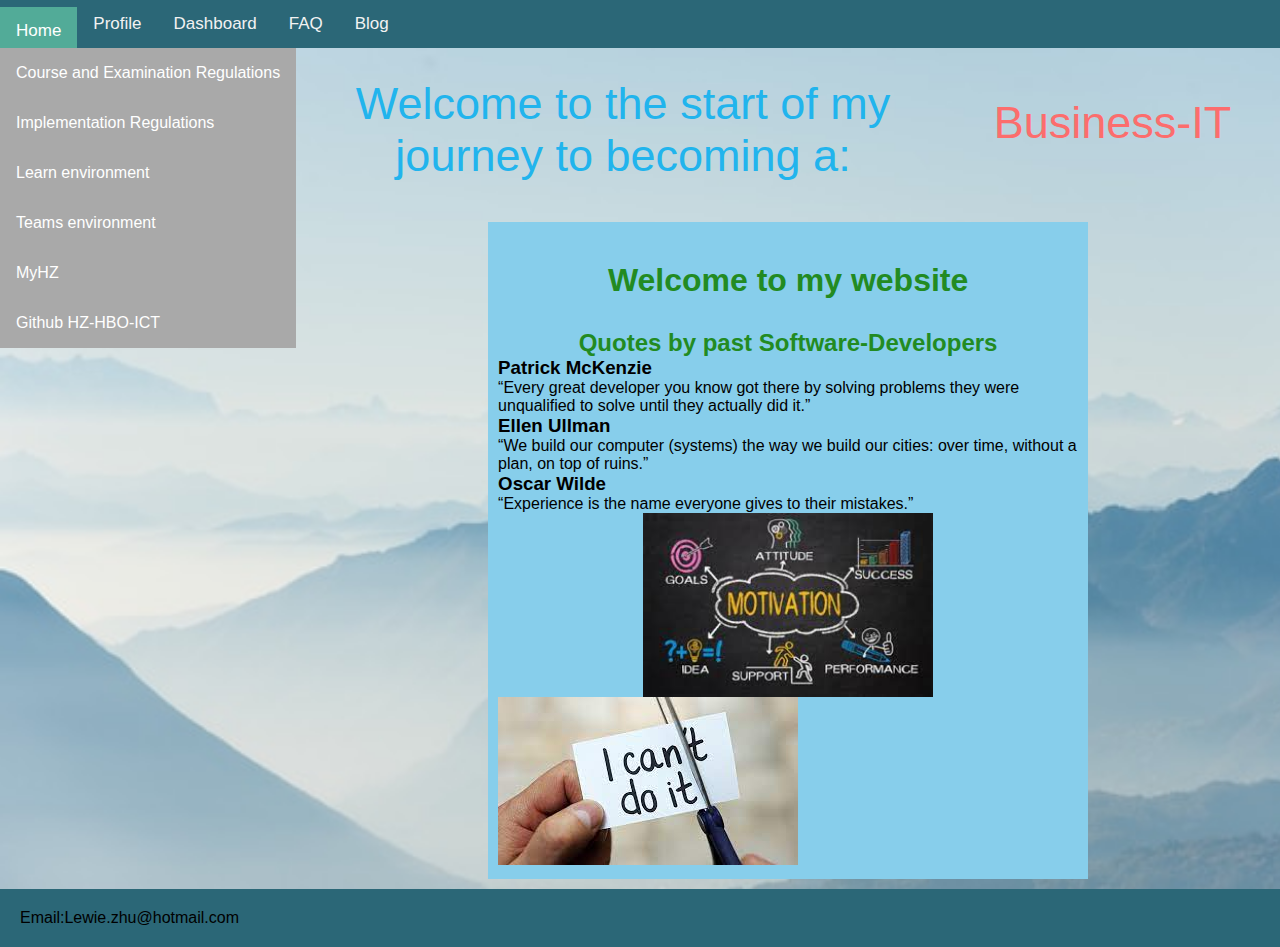
<file: index.html>
<!DOCTYPE html>
<html lang="en">

<head>
  <meta charset="UTF-8">
  <meta name="viewport" content="width=device-width, initial-scale=1.0">
  <meta http-equiv="X-UA-Compatible" content="ie=edge">
  <title>Homepage</title>
  <link rel="stylesheet" href="css/style.css">

</head>

<body>

  <nav>
    <div class="topnav">
      <a class="active" href="index.html">Home</a>
      <a href="profile.html">Profile</a>
      <a href="dashboard.html">Dashboard</a>
      <a href="faq.html">FAQ</a>
      <a href="blog.html">Blog</a>
    </div>

    <div class="grid-container">
      <div class="header">
        <div class="wrapper">
          <div class="static-txt">Welcome to the start of my journey to becoming a:</div>
          <ul class="dynamic-txts">
            <li><span>Business-IT Consultant</span></li>
            <li><span>Data-Analist</span></li>
            <li><span>SW-Developer</span></li>
          </ul>
        </div>
      </div>
      <div class="left">
        <nav>
          <div class="asidemenu">
            <a href="https://hz.nl/uploads/documents/1.4-Over-de-HZ/1.4.3.-Regelingen-en-documenten/EN/6.-Regulations-Study-Programmes/CER-HZ-Bachelor-full-time-2022-2023-DEF-June-13.pdf"
              target="_blank">Course and Examination Regulations</a>
            <a href="https://hz.nl/uploads/documents/1.4-Over-de-HZ/1.4.3.-Regelingen-en-documenten/OERS/2020-2021/9.-Implementation-Regulations-ICT-Fulltime-2020-2021.pdf"
              target="_blank">Implementation Regulations</a>
            <a href="https://learn.hz.nl/my/" target="_blank"> Learn environment</a>
            <a href="https://www.microsoft.com/en-ww/microsoft-teams/log-in" target="_blank">Teams environment</a>
            <a href="https://hz.osiris-student.nl/#/home" target="_blank">MyHZ </a>
            <a href="https://github.com/HZ-HBO-ICT" target="_blank">Github HZ-HBO-ICT </a>
          </div>
        </nav>
      </div>
      <div class="middle">
        <div class="blogpost">
          <main>
            <h1>Welcome to my website</h1>
            <h2>Quotes by past Software-Developers</h2>
            <h3>Patrick McKenzie</h3>
            <p>“Every great developer you know got there by solving problems they were unqualified to solve until they
              actually did it.”
            </p>
            <h3>Ellen Ullman</h3>
            <p>“We build our computer (systems) the way we build our cities: over time, without a plan, on top of
              ruins.”
            </p>
            <h3>Oscar Wilde</h3>
            <p>“Experience is the name everyone gives to their mistakes.”
            </p>
            <img class="center" src="/rss/motivation.jpg" alt="motivation">
            <img class="right" src="/rss/can.jpg" alt="can">
          </main>
        </div>

      </div>
      <div class="footer">
        <p>Email:Lewie.zhu@hotmail.com</p>
      </div>
    </div>
</body>

</html>
</file>
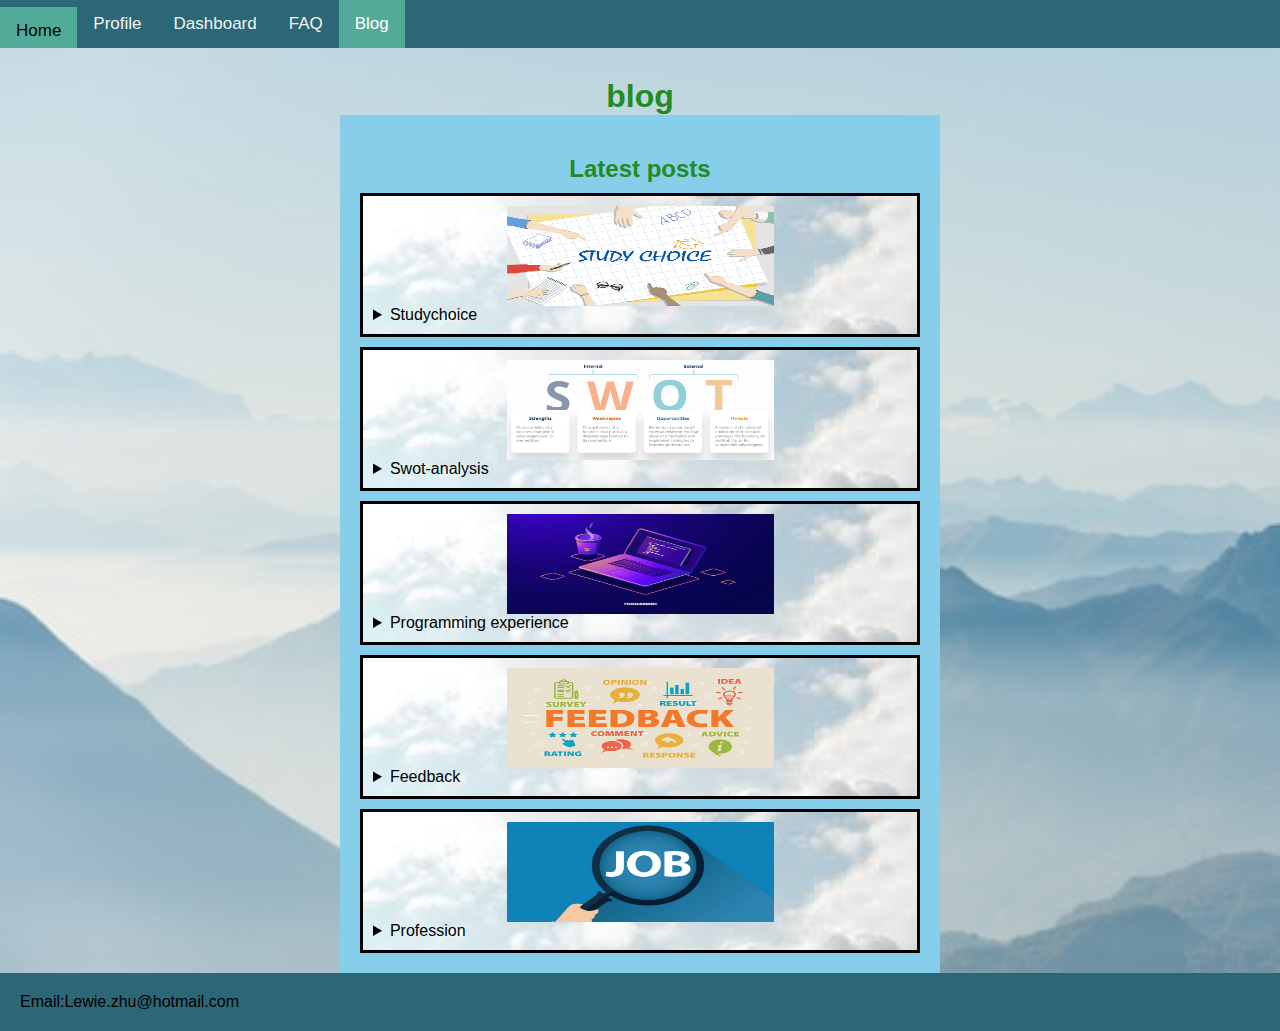
<file: blog.html>
<!DOCTYPE html>
<html lang="en">

<head>
  <meta charset="UTF-8">
  <meta name="viewport" content="width=device-width, initial-scale=1.0">
  <meta http-equiv="X-UA-Compatible" content="ie=edge">
  <title>blog</title>
  <link rel="stylesheet" href="css/style.css">

</head>

<body>
  <nav>
    <div class="topnav">
      <a href="index.html">Home</a>
      <a href="profile.html">Profile</a>
      <a href="dashboard.html">Dashboard</a>
      <a href="faq.html">FAQ</a>
      <a class="active" href="blog.html">Blog</a>
    </div>
  </nav>

  <Main>
    <h1>blog</h1>

    <div class="blogpost">
      <h2>Latest posts</h2>
      <div class="column">
        <div class="card">
          <p><a href="studychoice.html"><img alt="Studychoice" src="rss/studychoice.png" width="150" height="100"
                class="center"></a>
          <details>
            <summary>Studychoice</summary> This post is about my studychoice to read more,click on the studychoice
            picture
          </details>
          </p>
        </div>
      </div>
      <div class="column">
        <div class="card">
          <p><a href="swot-analysis.html"><img alt="swot-analysis-2" src="rss/swot-analysis-2.webp" width="150"
                height="100" class="center"></a>
          <details>
            <summary>Swot-analysis</summary>This post is about my Swot-analysis like my strength and weaknesses to read
            more,click on the Swot-analysis picture
          </details></a></p>
        </div>
      </div>
      <div class="column">
        <div class="card">
          <p><a href="programming experience.html"><img alt="programming" src="rss/programming.webp" width="150"
                height="100" class="center"></a>
          <details>
            <summary>Programming experience</summary>To read more about my programming experience click on the laptop
            image
          </details></a></p>
        </div>
      </div>
      <div class="column">
        <div class="card">
          <p><a href="feedback.html"><img alt="Feedback" src="rss/feedback.jpg" width="150" height="100"
                class="center"></a>
          <details>
            <summary>Feedback</summary>This is about my first feedback that i in the first week before and to read about this click
            on the feedback image.
          </details></a></p>
        </div>
      </div>
      <div class="column">
        <div class="card">
          <p><a href="professions.html"><img alt="job" src="rss/Job.jpg" width="150" height="100" class="center"></a>
          <details>
            <summary>Profession</summary>To read more about the proffesion that i researched click on the job image
          </details></a></p>
        </div>
      </div>

  </Main>
  </div>
  <div class="footer">
    <p>Email:Lewie.zhu@hotmail.com</p>
  </div>
</body>

</html>
</file>
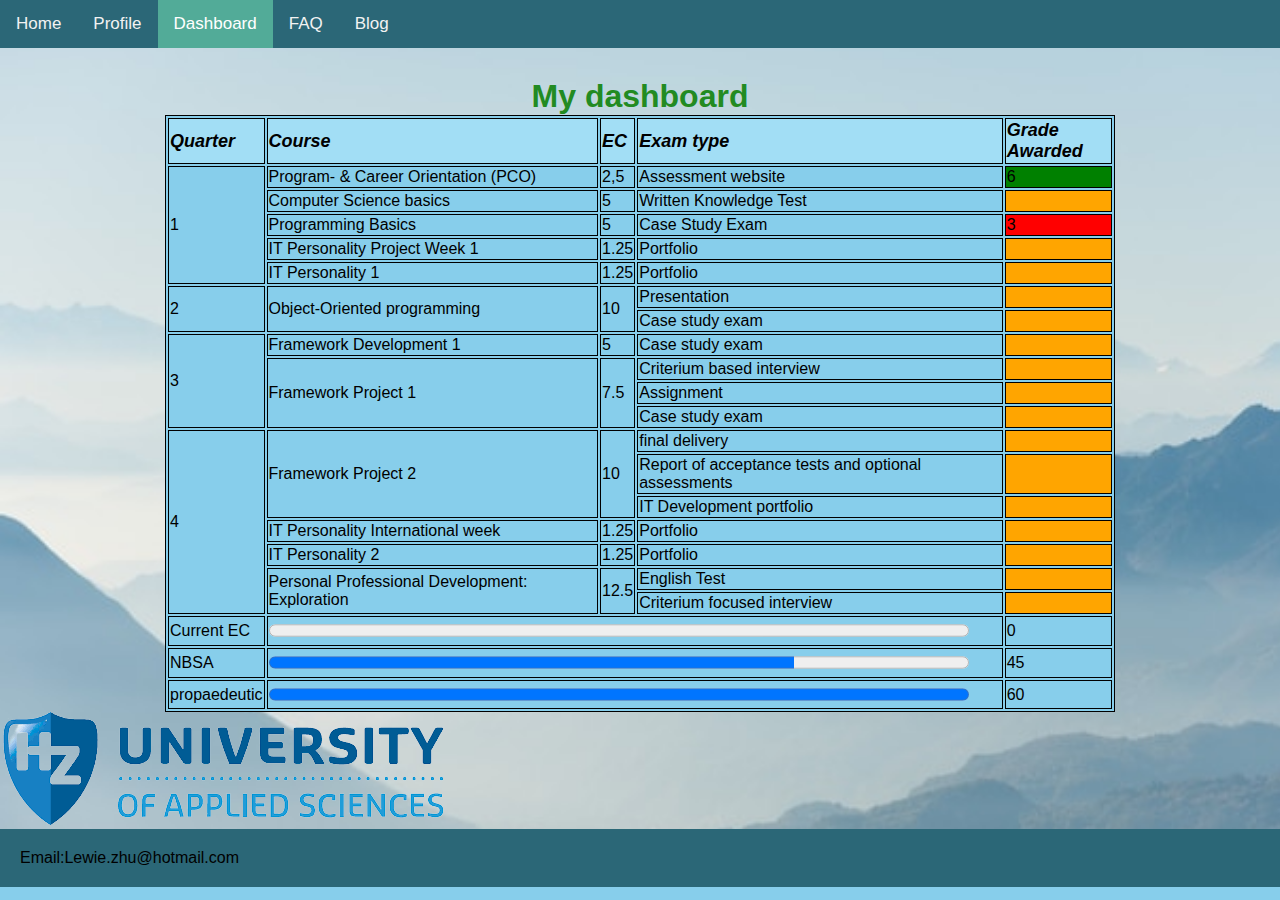
<file: dashboard.html>
<!DOCTYPE html>
<html lang="en">

<head>
  <meta charset="UTF-8">
  <meta name="viewport" content="width=device-width, initial-scale=1.0">
  <meta http-equiv="X-UA-Compatible" content="ie=edge">
  <title>dashboard</title>
  <link rel="stylesheet" href="css/style.css">

</head>

<body>
  <nav>
    <div class="topnav">
      <a href="index.html">Home</a>
      <a href="profile.html">Profile</a>
      <a class="active" href="dashboard.html">Dashboard</a>
      <a href="faq.html">FAQ</a>
      <a href="blog.html">Blog</a>
    </div>
  </nav>

  <Main>
    <h1>My dashboard</h1>
    <table>
      <thead>
        <tr>
          <td>Quarter</td>
          <td>Course</td>
          <td>EC</td>
          <td>Exam type</td>
          <td>Grade Awarded</td>
        </tr>
      </thead>
      <tbody>
        <tr>
          <td rowspan="5">1</td>
          <td>Program- & Career Orientation (PCO)</td>
          <td>2,5</td>
          <td> Assessment website</td>
          <td class="passed">6</td>
        </tr>
        <tr>
          <!--Quarter 1-->
          <td>Computer Science basics</td>
          <td>5</td>
          <td>Written Knowledge Test</td>
          <td class="unknown"></td>
        </tr>
        <tr>

          <td>Programming Basics</td>
          <td>5</td>
          <td>Case Study Exam</td>
          <td class="failed">3</td>
        </tr>
        <tr>

          <td>IT Personality Project Week 1</td>
          <td>1.25</td>
          <td>Portfolio</td>
          <td class="unknown"></td>
        </tr>
        <tr>

          <td>IT Personality 1 </td>
          <td>1.25</td>
          <td>Portfolio</td>
          <td class="unknown"></td>
        </tr>
        <!--Quarter 2-->
        <tr>
          <td rowspan="2">2</td>
          <td rowspan="2">Object-Oriented programming</td>
          <td rowspan="2">10</td>
          <td>Presentation</td>
          <td class="unknown"></td>
        </tr>
        <tr>
          <td>Case study exam</td>
          <td class="unknown"></td>
        </tr>
        <!--Quarter 3-->
        <tr>
          <td rowspan="4">3</td>
          <td>Framework Development 1</td>
          <td>5</td>
          <td>Case study exam</td>
          <td class="unknown"></td>
        </tr>
        <tr>
          <td rowspan="3">Framework Project 1</td>
          <td rowspan="3">7.5</td>
          <td>Criterium based interview</td>
          <td class="unknown"></td>
        </tr>
        <tr>
          <td>Assignment</td>
          <td class="unknown"></td>
        </tr>
        <tr>
          <td>Case study exam </td>
          <td class="unknown"></td>
        </tr>
        <!--Quarter 4-->
        <tr>
          <td rowspan="7">4</td>
          <td rowspan="3">Framework Project 2</td>
          <td rowspan="3">10</td>
          <td>final delivery </td>
          <td class="unknown"></td>
        </tr>
        <tr>
          <td>Report of acceptance tests and optional assessments </td>
          <td class="unknown"></td>
        </tr>
        <tr>
          <td>IT Development portfolio </td>
          <td class="unknown"></td>
        </tr>
        <tr>
          <td>IT Personality International week</td>
          <td>1.25</td>
          <td>Portfolio</td>
          <td class="unknown"></td>
        </tr>
        <tr>
          <td>IT Personality 2</td>
          <td>1.25</td>
          <td>Portfolio</td>
          <td class="unknown"></td>
        </tr>
        <tr>
          <td rowspan="2">Personal Professional Development: Exploration</td>
          <td rowspan="2">12.5</td>
          <td>English Test</td>
          <td class="unknown"></td>
        </tr>
        <tr>
          <td>Criterium focused interview</td>
          <td class="unknown"></td>
        </tr>
        <!--Progression bar-->
        <tr>
          <td>Current EC</td>
          <td colspan="3"><progress id="current" value="0" max="60"> </progress></td>
          <td>0</td>
        </tr>
        <tr>
          <td>NBSA</td>
          <td colspan="3"><progress id="nbsa" value="45" max="60"> 0 </progress></td>
          <td>45</td>
        </tr>
        <tr>
          <td>propaedeutic</td>
          <td colspan="3"><progress id="propaedeutic" value="60" max="60"> </progress></td>
          <td>60</td>
        </tr>
      </tbody>
    </table>
    <img src="rss/hz.png" atl="hz logo">

  </Main>
  <div class="footer">
    <p>Email:Lewie.zhu@hotmail.com</p>
  </div>
</body>

</html>
</file>
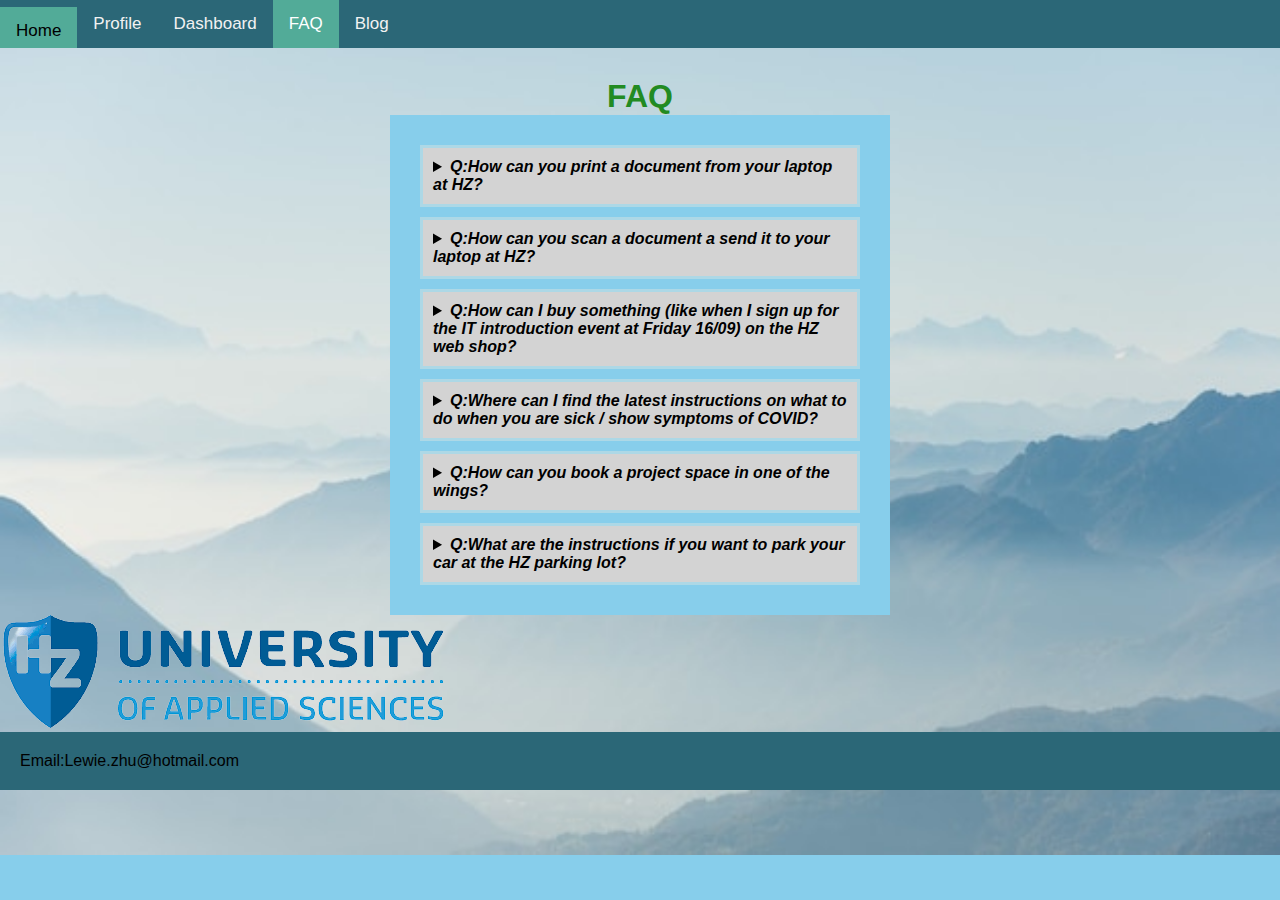
<file: faq.html>
<!DOCTYPE html>
<html lang="en">

<head>
  <meta charset="UTF-8">
  <meta name="viewport" content="width=device-width, initial-scale=1.0">
  <meta http-equiv="X-UA-Compatible" content="ie=edge">
  <title>faq</title>
  <link rel="stylesheet" href="css/style.css">
</head>

<body>

  <nav>
    <div class="topnav">
      <a href="index.html">Home</a>
      <a href="profile.html">Profile</a>
      <a href="dashboard.html">Dashboard</a>
      <a class="active" href="faq.html">FAQ</a>
      <a href="blog.html">Blog</a>
    </div>
  </nav>
  <h1>FAQ</h1>
  <main>

    <div class="faq">
      <div class="infobox">
        <details>
          <summary class="question">Q:How can you print a document from your laptop at HZ?</summary>
          <p class="answer">A:By making use of the hz student pass on a nearby printer and use the website <a
              href="https://print.hz.nl/" target="_blank">print.hz.nl</a></p>
        </details>
      </div>
      <div class="infobox">
        <details>
          <summary class="question">Q:How can you scan a document a send it to your laptop at HZ?</summary>
          <p class="answer">A:Go to one of the printers that are placed around the school and send it to your student
            mail.</p>
        </details>
      </div>
      <div class="infobox">
        <details>
          <summary class="question">Q:How can I buy something (like when I sign up for the IT introduction event at
            Friday
            16/09) on the HZ web shop?</summary>
          <p class="answer">A:Login on the web shop and order it.</p>
        </details>
      </div>
      <div class="infobox">
        <details>
          <summary class="question">Q:Where can I find the latest instructions on what to do when you are sick / show
            symptoms
            of COVID?</summary>
          <p class="answer">A: Visit the webpage of Hz about <a href="https://hz.nl/en/current-affairs/coronavirus/faq"
              target="_blank">coronavirus</a></summary>
        </details>
      </div>
      <div class="infobox">
        <details>
          <summary class="question">Q:How can you book a project space in one of the wings?</summary>
          <p class="answer">A:Make a reservation for a available timeslot and room through the online environment
          </p>
        </details>
      </div>
      <div class="infobox">
        <details>
          <summary class="question">Q:What are the instructions if you want to park your car at the HZ parking lot?
          </summary>
          <p class="answer">A:Students and staff can only enter by presenting their HZ pass at the barriers, guests can
            ring the
            bell at the barrier.</p>
        </details>
      </div>
    </div>
  </main>
  <img src="rss/hz.png" alt="hz logo">
  <div class="footer">
    <p>Email:Lewie.zhu@hotmail.com</p>
  </div>
</body>

</html>
</file>
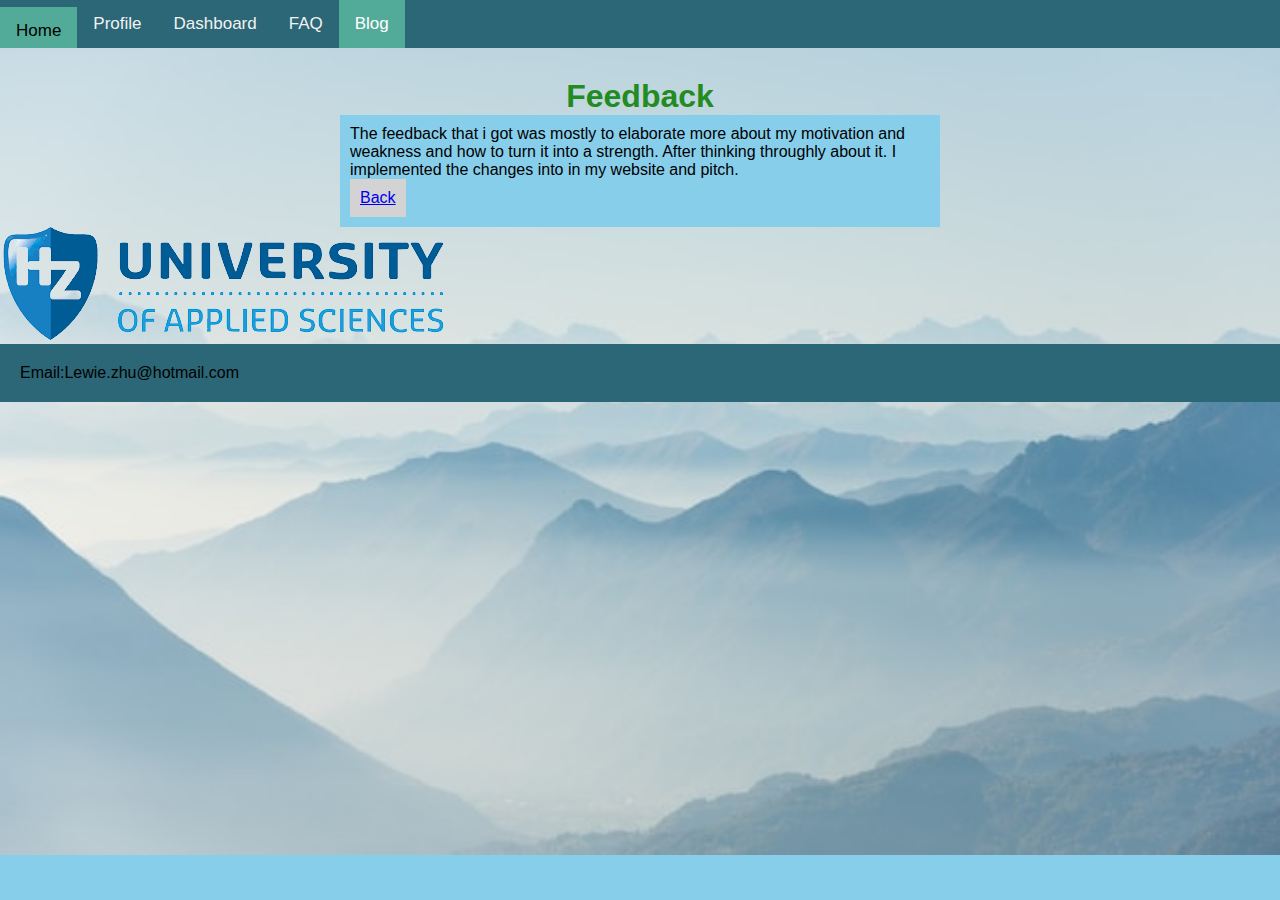
<file: feedback.html>
<!DOCTYPE html>
<html lang="en">

<head>
  <meta charset="UTF-8">
  <meta name="viewport" content="width=device-width, initial-scale=1.0">
  <meta http-equiv="X-UA-Compatible" content="ie=edge">
  <title>faq</title>
  <link rel="stylesheet" href="css/style.css">
</head>

<body>

  <nav>
    <div class="topnav">
      <a href="index.html">Home</a>
      <a href="profile.html">Profile</a>
      <a href="dashboard.html">Dashboard</a>
      <a href="faq.html">FAQ</a>
      <a class="active" href="blog.html">Blog</a>
    </div>
  </nav>
  <h1>Feedback</h1>
  <main>
    <div class="blogpost">
      <article>
        <p>The feedback that i got was mostly to elaborate more about my motivation and weakness and how to turn it into
          a strength. After thinking throughly about it. I implemented the changes into in my website and pitch.
        </p>
      </article>
      <button class="button"><a href="blog.html">Back</a></button>
    </div>
  </main>

  <img src="rss/hz.png" alt="hz logo">
  <div class="footer">
    <p>Email:Lewie.zhu@hotmail.com</p>
  </div>
</body>

</html>
</file>
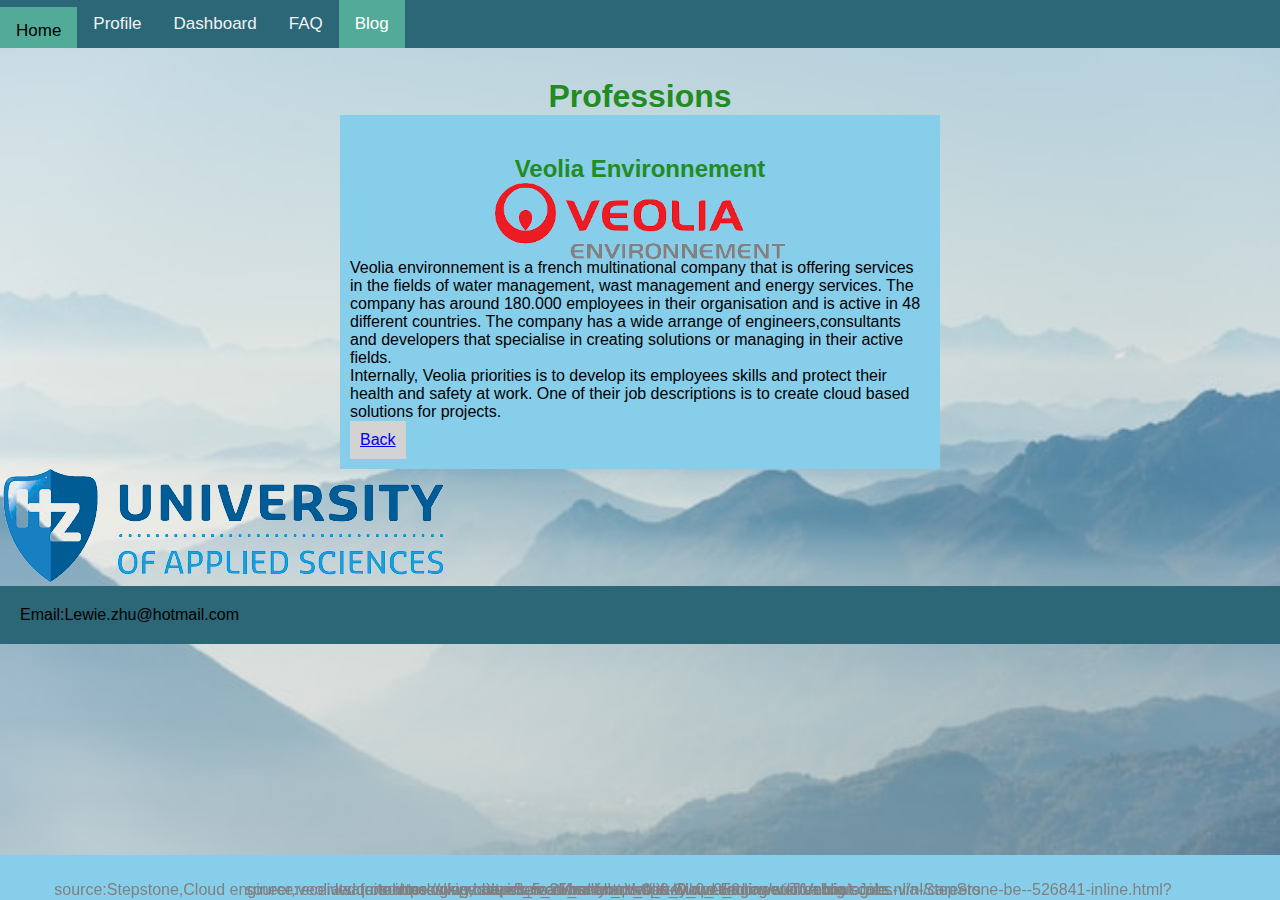
<file: professions.html>
<!DOCTYPE html>
<html lang="en">

<head>
  <meta charset="UTF-8">
  <meta name="viewport" content="width=device-width, initial-scale=1.0">
  <meta http-equiv="X-UA-Compatible" content="ie=edge">
  <title>faq</title>
  <link rel="stylesheet" href="css/style.css">
</head>

<body>

  <nav>
    <div class="topnav">
      <a href="index.html">Home</a>
      <a href="profile.html">Profile</a>
      <a href="dashboard.html">Dashboard</a>
      <a href="faq.html">FAQ</a>
      <a class="active" href="blog.html">Blog</a>
    </div>
  </nav>
  <h1>Professions</h1>
  <main>

    <div class="blogpost">
      <article>
        <h2>Veolia Environnement</h2>
        <img src="rss/veolia.png" alt="veolia" class="center">
        <p>Veolia environnement is a french multinational company that is offering services in the fields of water
          management, wast management and energy services. The company has around 180.000 employees in their
          organisation and is active in 48 different countries.
          The company has a wide arrange of engineers,consultants and developers that specialise in creating solutions
          or managing in their active fields.
        </p>
        <p>Internally, Veolia priorities is to develop its employees skills and protect their health and safety at work.
          One of their job descriptions is to create cloud based solutions for projects.</p>
        <div class="reference">
          <p>Its quite interesting how internationally active they are and on such a big scale.</p>
          <p>source:wikipedia,received from https://en.wikipedia.org/wiki/Veolia</p>
          <p>source:Stepstone,Cloud engineer,received
            fromhttps://www.stepstone.nl/banen--Veolia-Cloud-Engineer-Turnhout-Jobs-via-StepStone-be--526841-inline.html?rltr=5_5_25_seorl_m_0_0_0_0_0_0
          </p>
          <p>source:veoliawatertechnologies,careers,received from https://www.veoliawatertechnologies.nl/nl/careers</p>
        </div>
      </article>
      <button class="button"><a href="blog.html">Back</a></button>
    </div>
  </main>

  <img src="rss/hz.png" alt="hz logo">
  <div class="footer">
    <p>Email:Lewie.zhu@hotmail.com</p>
  </div>
</body>

</html>
</file>
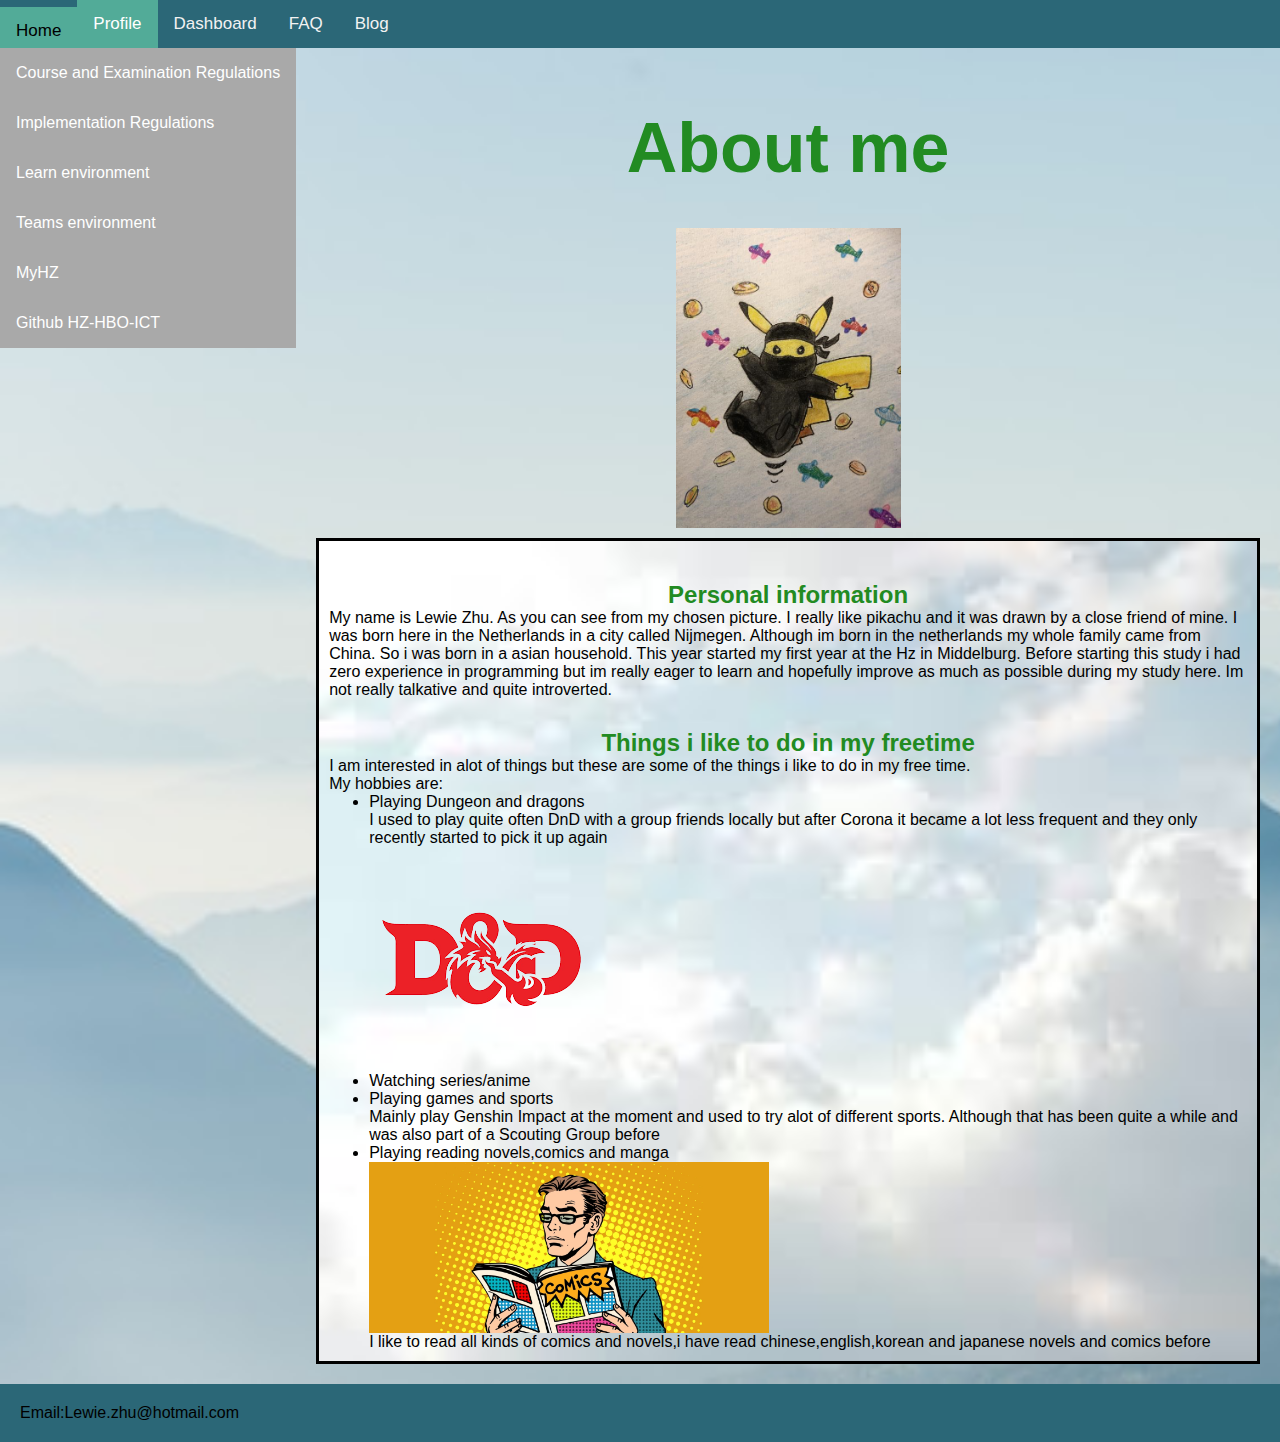
<file: Profile.html>
<!DOCTYPE html>
<html lang="en">

<head>
  <meta charset="UTF-8">
  <meta name="viewport" content="width=device-width, initial-scale=1.0">
  <meta http-equiv="X-UA-Compatible" content="ie=edge">
  <title>My profile</title>
  <link rel="stylesheet" href="css/style.css">

</head>

<body>

  <nav>
    <div class="topnav">
      <a href="index.html">Home</a>
      <a class="active" href="profile.html">Profile</a>
      <a href="dashboard.html">Dashboard</a>
      <a href="faq.html">FAQ</a>
      <a href="blog.html">Blog</a>
    </div>
  </nav>
  <div class="grid-container">
    <div class="header">
      <h1>About me</h1>
    </div>
    <div class="left">
      <nav>
        <div class="asidemenu">
          <a href="https://hz.nl/uploads/documents/1.4-Over-de-HZ/1.4.3.-Regelingen-en-documenten/EN/6.-Regulations-Study-Programmes/CER-HZ-Bachelor-full-time-2022-2023-DEF-June-13.pdf"
            target="_blank">Course and Examination Regulations</a>
          <a href="https://hz.nl/uploads/documents/1.4-Over-de-HZ/1.4.3.-Regelingen-en-documenten/OERS/2020-2021/9.-Implementation-Regulations-ICT-Fulltime-2020-2021.pdf"
            target="_blank">Implementation Regulations</a>
          <a href="https://learn.hz.nl/my/" target="_blank"> Learn environment</a>
          <a href="https://www.microsoft.com/en-ww/microsoft-teams/log-in" target="_blank">Teams environment</a>
          <a href="https://hz.osiris-student.nl/#/home" target="_blank">MyHZ </a>
          <a href="https://github.com/HZ-HBO-ICT" target="_blank">Github HZ-HBO-ICT </a>
        </div>
      </nav>
    </div>
    <div class="middle">

      <Main>
        <img class="resize" src="rss/pfp.png" alt="pfp">
        <div class="column">
        <h2>Personal information</h2>
        <p>My name is Lewie Zhu. As you can see from my chosen picture. I really like pikachu and it was drawn by a
          close friend of mine. I was born here in the Netherlands in a city called Nijmegen. Although im born in the
          netherlands my whole family came from China. So i was born in a asian household. This year started my first
          year at the Hz in Middelburg.
          Before starting this study i had zero experience in programming but im really eager to learn and hopefully
          improve as much as possible during my study here. Im not really talkative and quite introverted.

        </p>
        <h2>Things i like to do in my freetime</h2>
        <p> I am interested in alot of things but these are some of the things i like to do in my free time. <br>
          My hobbies are:</p>
        <ul>
          <li>Playing Dungeon and dragons</li>
          <p>I used to play quite often DnD with a group friends locally but after Corona it became a lot less frequent
            and they only recently started to pick it up again</p>
          <img src="rss/Dnd.png" class="left" alt="dnd">
          <li>Watching series/anime</li>
          <li>Playing games and sports</li>
          <p>Mainly play Genshin Impact at the moment and used to try alot of different sports. Although that has been quite a while and was also part of a Scouting Group before</p>
          <li>Playing reading novels,comics and manga</li>
          <img src="rss/Reading.png" class="left" alt="reading">
          <p>I like to read all kinds of comics and novels,i have read chinese,english,korean and japanese novels and comics before</p>
        </ul>
      </div>
      </div>

    </Main>
  </div>
  <div class="footer">
    <p>Email:Lewie.zhu@hotmail.com</p>
  </div>
</body>

</html>
</file>
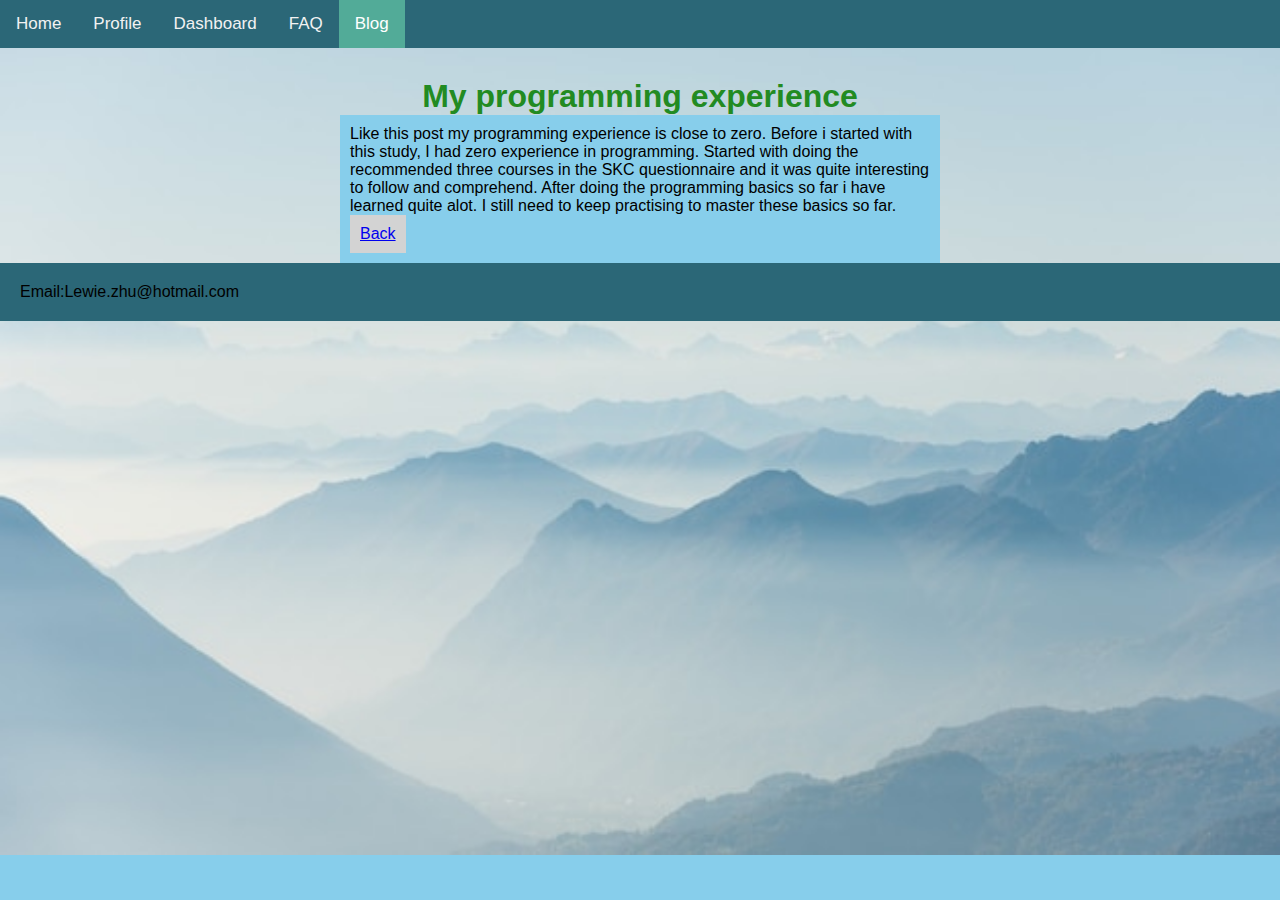
<file: programming experience.html>
<!DOCTYPE html>
<html lang="en">

<head>
  <meta charset="UTF-8">
  <meta name="viewport" content="width=device-width, initial-scale=1.0">
  <meta http-equiv="X-UA-Compatible" content="ie=edge">
  <title>faq</title>
  <link rel="stylesheet" href="css/style.css">
</head>

<body>

  <nav>
    <div class="topnav">
      <a href="index.html">Home</a>
      <a href="profile.html">Profile</a>
      <a href="dashboard.html">Dashboard</a>
      <a href="faq.html">FAQ</a>
      <a class="active" href="blog.html">Blog</a>
    </div>
  </nav>
  <h1>My programming experience</h1>
  <main>

    <div class="blogpost">
      <article>
        <p>
          Like this post my programming experience is close to zero. Before i started with this study, I had zero experience in programming. Started with doing the recommended
          three courses in the SKC questionnaire and it was quite interesting to follow and comprehend. After doing the programming basics so far i have learned quite alot. I still need to keep practising to master these basics so far.
        </p>
      </article>
      <button class="button"><a href="blog.html">Back</a></button>
    </div>
  </main>
  <div class="footer">
    <p>Email:Lewie.zhu@hotmail.com</p>
  </div>
</body>

</html>
</file>
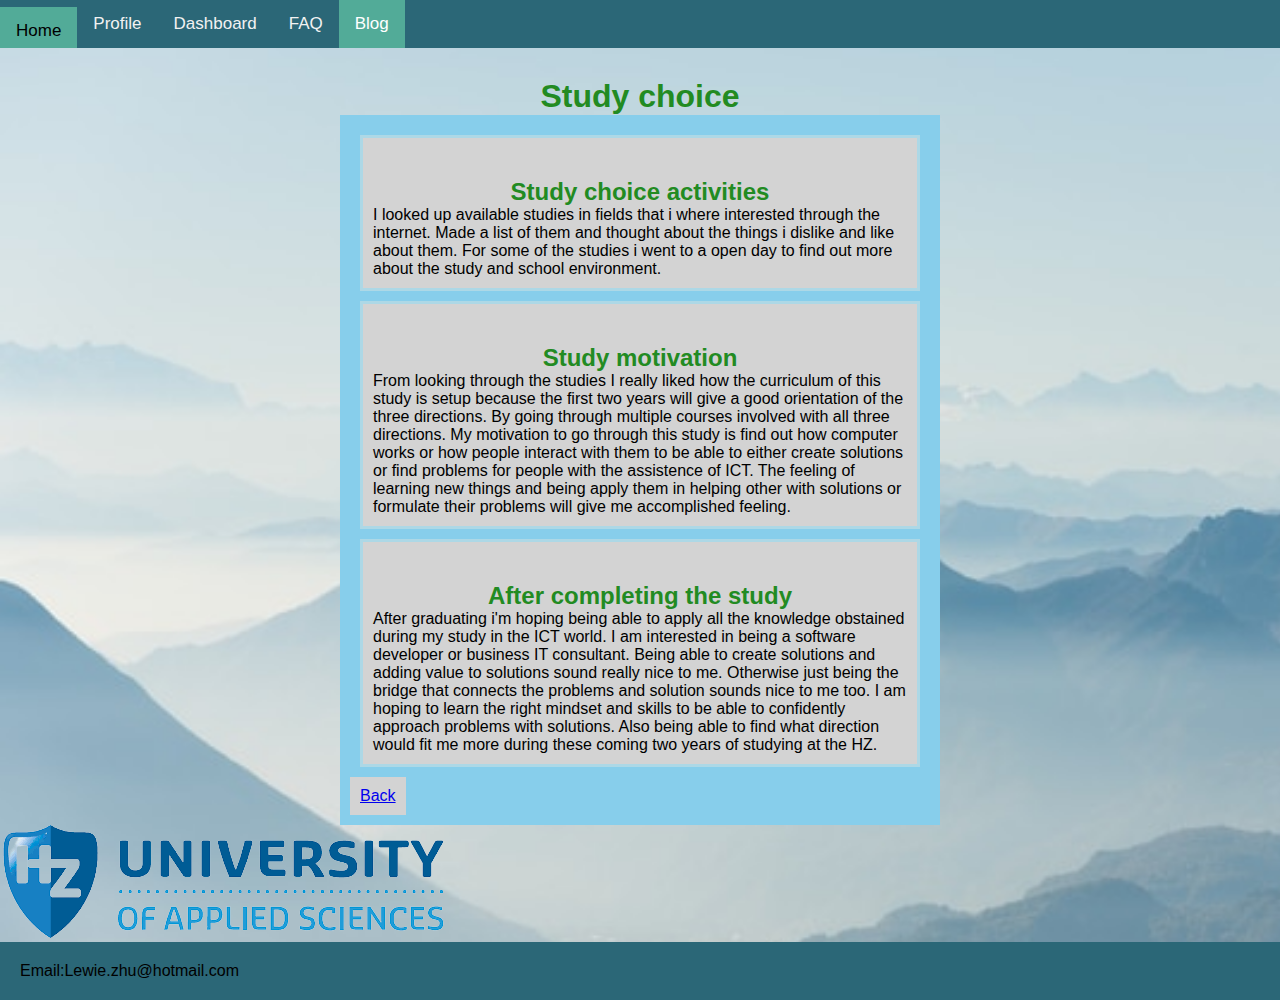
<file: studychoice.html>
<!DOCTYPE html>
<html lang="en">

<head>
  <meta charset="UTF-8">
  <meta name="viewport" content="width=device-width, initial-scale=1.0">
  <meta http-equiv="X-UA-Compatible" content="ie=edge">
  <title>faq</title>
  <link rel="stylesheet" href="css/style.css">
</head>

<body>

  <nav>
    <div class="topnav">
      <a href="index.html">Home</a>
      <a href="profile.html">Profile</a>
      <a href="dashboard.html">Dashboard</a>
      <a href="faq.html">FAQ</a>
      <a class="active" href="blog.html">Blog</a>
    </div>
  </nav>
  <h1>Study choice</h1>
  <main>

    <div class="blogpost">
      <div class="infobox">
        <article>
          <h2>Study choice activities</h2>
          <p>I looked up available studies in fields that i where interested through the internet. Made a list of them
            and
            thought about the things i dislike and like about them. For some of the studies i went to a open day to find
            out more about the study and school environment.
          </p>
        </article>
      </div>
      <div class="infobox">
        <article>
          <h2>Study motivation</h2>
          <p>From looking through the studies I really liked how the curriculum of this study is setup because the first
            two years will give a good orientation of the three directions. By going through multiple courses involved
            with all three directions. My motivation to go through this study is find out how computer works or how
            people
            interact with them to be able to either create solutions or find problems for people with the assistence of
            ICT. The feeling of learning new things and being apply them in helping other with solutions or formulate
            their problems will give me accomplished feeling.
          </p>
        </article>
      </div>
      <div class="infobox">

        <article>
          <h2>After completing the study</h2>
          <p>After graduating i'm hoping being able to apply all the knowledge obstained during my study in the ICT
            world.
            I am interested in being a software developer or business IT consultant. Being able to create solutions and
            adding value to solutions sound really nice to me. Otherwise just being the bridge that connects the
            problems
            and solution sounds nice to me too. I am hoping to learn the right mindset and skills to be able to
            confidently approach problems with solutions. Also being able to find what direction would fit me more
            during
            these coming two years of studying at the HZ.
          </p>
        </article>
      </div>
      <button class="button"><a href="blog.html">Back</a></button>

    </div>
  </main>
  <img src="rss/hz.png" alt="hz logo">
  <div class="footer">
    <p>Email:Lewie.zhu@hotmail.com</p>
  </div>
</body>

</html>
</file>
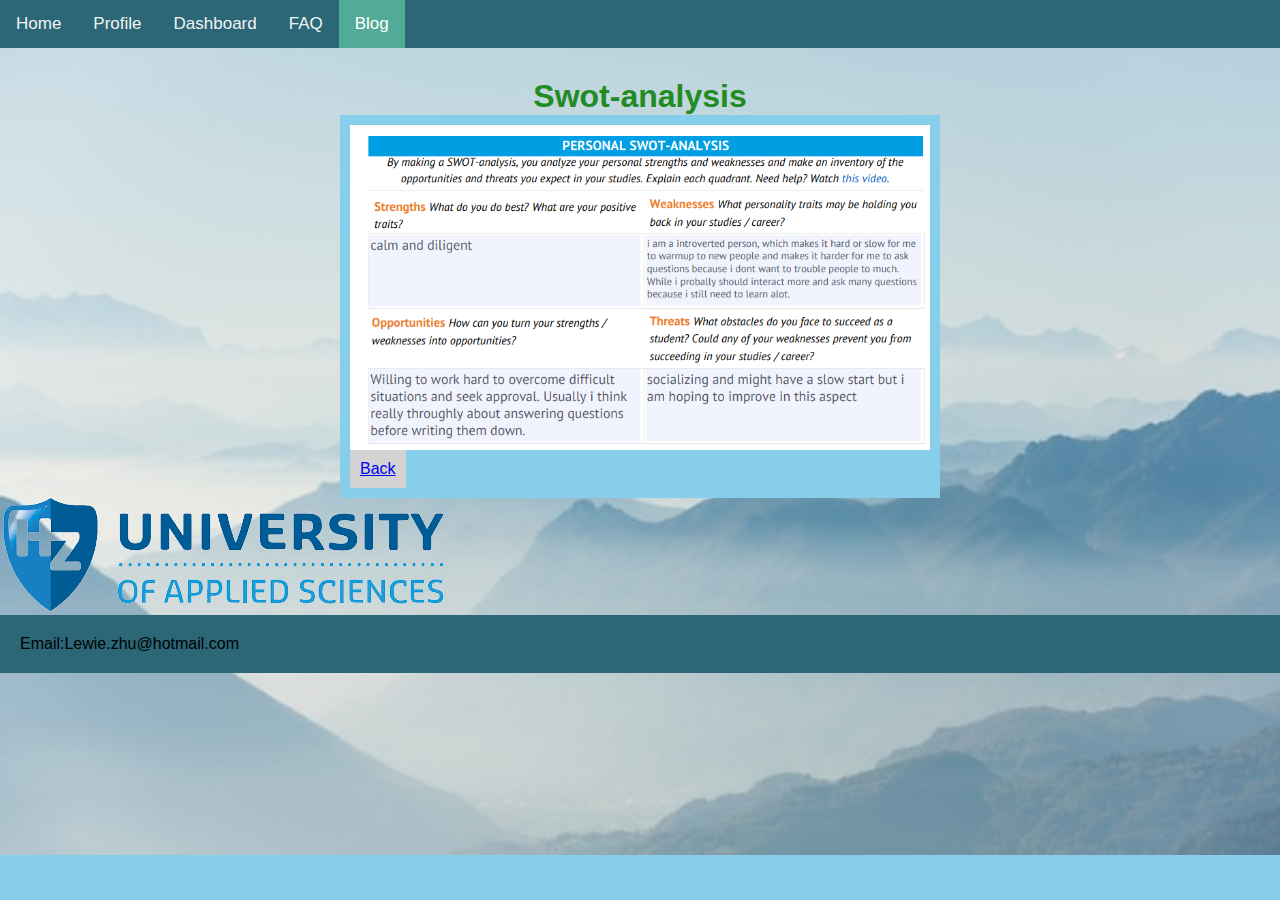
<file: swot-analysis.html>
<!DOCTYPE html>
<html lang="en">

<head>
  <meta charset="UTF-8">
  <meta name="viewport" content="width=device-width, initial-scale=1.0">
  <meta http-equiv="X-UA-Compatible" content="ie=edge">
  <title>faq</title>
  <link rel="stylesheet" href="css/style.css">
</head>

<body>

  <nav>
    <div class="topnav">
      <a href="index.html">Home</a>
      <a href="profile.html">Profile</a>
      <a href="dashboard.html">Dashboard</a>
      <a href="faq.html">FAQ</a>
      <a class="active" href="blog.html">Blog</a>
    </div>
  </nav>
  <h1>Swot-analysis</h1>
  <main>

    <div class="blogpost">
      <article>
        <img src="rss/swot-analysis.png" alt="Swot-analysis" class="swot">
        <button class="button"><a href="blog.html">Back</a></button>
      </article>
    </div>
  </main>
  <img src="rss/hz.png" alt="hz logo">
  <div class="footer">
    <p>Email:Lewie.zhu@hotmail.com</p>
  </div>
</body>

</html>
</file>
<file: css/style.css>
/*overall*/
body {
  background-color: skyblue;
  font-family: sans-serif;
  background-image: url(/rss/bg.jpg);
  background-repeat: no-repeat;
  background-size: cover;
  padding: 0px;

}

h1,
h2 {
  text-align: center;
  margin-top: 30px;
  font-family: sans-serif;
  color: forestgreen;
}

/*grid*/

.header {
  grid-area: header;
  padding: 30px;
  text-align: center;
  font-size: 35px;
}

.grid-container {
  display: grid;
  background-image: url(/rss/bg.jpg);
  background-repeat: no-repeat;
  background-size: cover;
  grid-template-areas:
    'left left header header header header'
    'left left middle middle middle middle '
    'footer footer footer footer footer footer';
}

.left {
  padding: 0px;
}

.middle {
  padding: 10px;
}

.left {
  grid-area: left;
}

.middle {
  grid-area: middle;
}

.footer {
  grid-area: footer;
  background-color: #2b6777;
  padding: 20px;
  text-align: left;
}

/*Navigation bar*/

.topnav {
  background-color: #2b6777;
  overflow: hidden;
}

.topnav a {
  float: left;
  color: #f2f2f2;
  text-align: center;
  padding: 14px 16px;
  text-decoration: none;
  font-size: 17px;
  transition-duration: 1.0ms;
}


.topnav a:hover {
  background-color: #52ab98;
  color: black;
  transform: translateY(7px);
}

.topnav a.active {
  background-color: #52ab98;
  color: white;

}

/*asidemenu*/
.asidemenu a {
  color: white;
  padding: 16px;
  text-decoration: none;
  display: block;
  background-color: darkgray;
}


.asidemenu a:hover {
  background-color: #ddd;
  color: darkblue;
}

/*faq*/

.faq {
  width: 80%;
  background-color: skyblue;
  margin-left: auto;
  margin-right: auto;
  margin-bottom: 0px;
  padding: 20px;
  max-width: 500px;
}

.question {
  font-style: italic;
  color: black;
  font-weight: bold;
}

/*dashboard*/
table {
  width: 80%;
  background-color: skyblue;
  margin-left: auto;
  margin-right: auto;
  padding: 0px;
  max-width: 950px;
  border: 1px solid black
}

td {
  border: 1px solid black;
}

thead {
  background-color: rgb(162, 222, 245);
  font-size: 18px;
  font-weight: bold;
  font-style: italic;
}

.passed {
  background-color: green;
}

.failed {
  background-color: red;
}

.unknown {
  background-color: orange;
}

/*progress bar*/
#current {
  height: 25px;
  width: 700px;
  padding: 0px;
}

#nbsa {
  height: 25px;
  width: 700px;
}

#propaedeutic {
  height: 25px;
  width: 700px;
}

/*blog*/
.blogpost {
  width: 80%;
  background-color: skyblue;
  margin-left: auto;
  margin-right: auto;
  margin-bottom: 0px;
  padding: 10px;
  max-width: 600px;
}

/*img center*/
.center {
  display: block;
  margin-left: auto;
  margin-right: auto;
  width: 50%;
}

.reference {
  position: fixed;
  left: 5px;
  bottom: 10px;
  right: 10px;
  width: 95%;
  background-color: skyblue;
  color: gray;
  text-align: center;
  line-height: 0px;
}

img.resize {
  max-width: 400px;
  max-height: 300px;
  display: block;
  margin-left: auto;
  margin-right: auto;
}
img.left {
  max-width: 400px;
  max-height: 300px;
  display: block;
  text-align: left;
}

.center {
  display: block;
  margin-left: auto;
  margin-right: auto;
  width: 50%;
}
.swot {
  display: block;
  margin-left: auto;
  margin-right: auto;
  width: 100%;
}

/*button*/
.button {
  background-color: lightgray;
  border: none;
  color: white;
  padding: 10px;
  margin: 0px;
  display: inline-block;
  font-size: 16px;
}

/*typing text message*/
* {
  margin: 0px;
  box-sizing: border-box;
  font-family: 'Poppins', sans-serif;
}

section {
  display: flex;
  align-items: center;
  justify-content: center;
  min-height: 100vh;

}

.wrapper {
  display: flex;
}

.wrapper .static-txt {
  color: rgb(33, 180, 237);
  font-size: 45px;
  font-weight: 400;
}

.wrapper .dynamic-txts {
  margin-left: 15px;
  height: 90px;
  line-height: 90px;
  overflow: hidden;
}

.dynamic-txts li {
  list-style: none;
  color: #FC6D6D;
  font-size: 45px;
  font-weight: 500;
  position: relative;
  top: 0;
  animation: slide 12s steps(4) infinite;
}

@keyframes slide {
  100% {
    top: -360px;
  }
}

.dynamic-txts li span {
  position: relative;
  margin: 5px 0;
  line-height: 90px;
}

.dynamic-txts li span::after {
  content: "";
  position: absolute;
  left: 0;
  height: 100%;
  width: 100%;
  border-left: 2px solid #FC6D6D;
  animation: typing 3s steps(12) infinite;
}

@keyframes typing {

  40%,
  60% {
    left: calc(100% + 30px);
  }

  100% {
    left: 0;
  }
}
.column{
  padding: 10px;
  background-image: url(/rss/clouds.jfif);
  background-repeat: no-repeat;
  background-size: cover;
  margin:10px;
  border-style: solid;
}

.infobox{
  padding: 10px;
  margin:10px;
  border-style: solid;
  border-color: lightblue;
  background-color: lightgrey;
}
</file>
